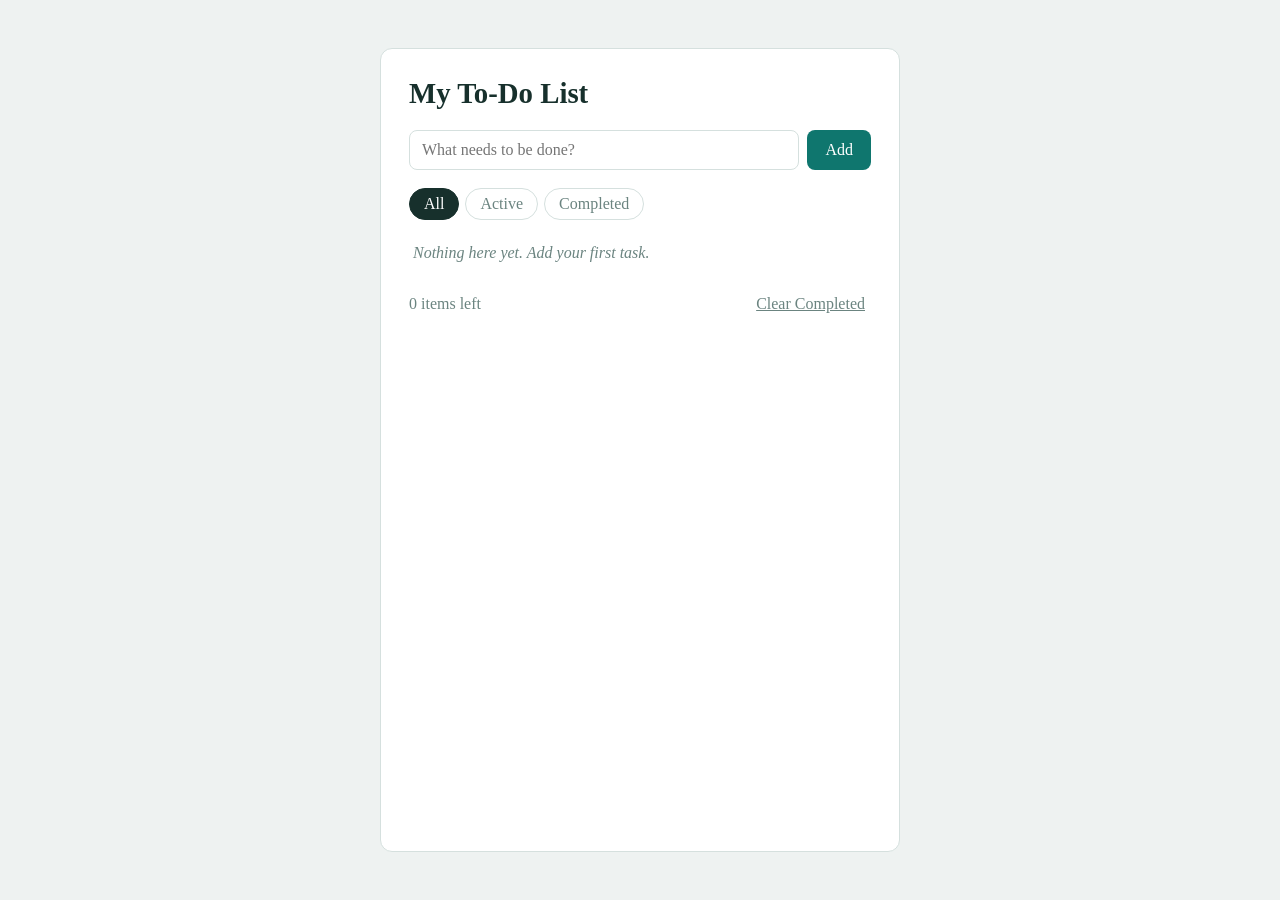
<file: index.html>
<!DOCTYPE html>
<html lang="en">
<head>
    <meta charset="UTF-8">
    <meta name="viewport" content="width=device-width, initial-scale=1.0">
    <title>To-Do List</title>
    <link rel="stylesheet" href="styles.css">
</head>
<body>
    <div class="container">
        <h1>My To-Do List</h1>

        <form id="todo-form">
            <input type="text" id="todo-input" placeholder="What needs to be done?" autocomplete="off" required>
            <button type="submit">Add</button>
        </form>

        <div class="filters">
            <button class="filter active" data-filter="all">All</button>
            <button class="filter" data-filter="active">Active</button>
            <button class="filter" data-filter="completed">Completed</button>
        </div>

        <ul id="todo-list">
            <!-- Tasks will be added here -->
        </ul>

        <div class="stats">
            <span id="items-left">0 items left</span>
            <button id="clear-completed">Clear Completed</button>
        </div>
    </div>

    <script src="app.js"></script>
</body>
</html>
</file>
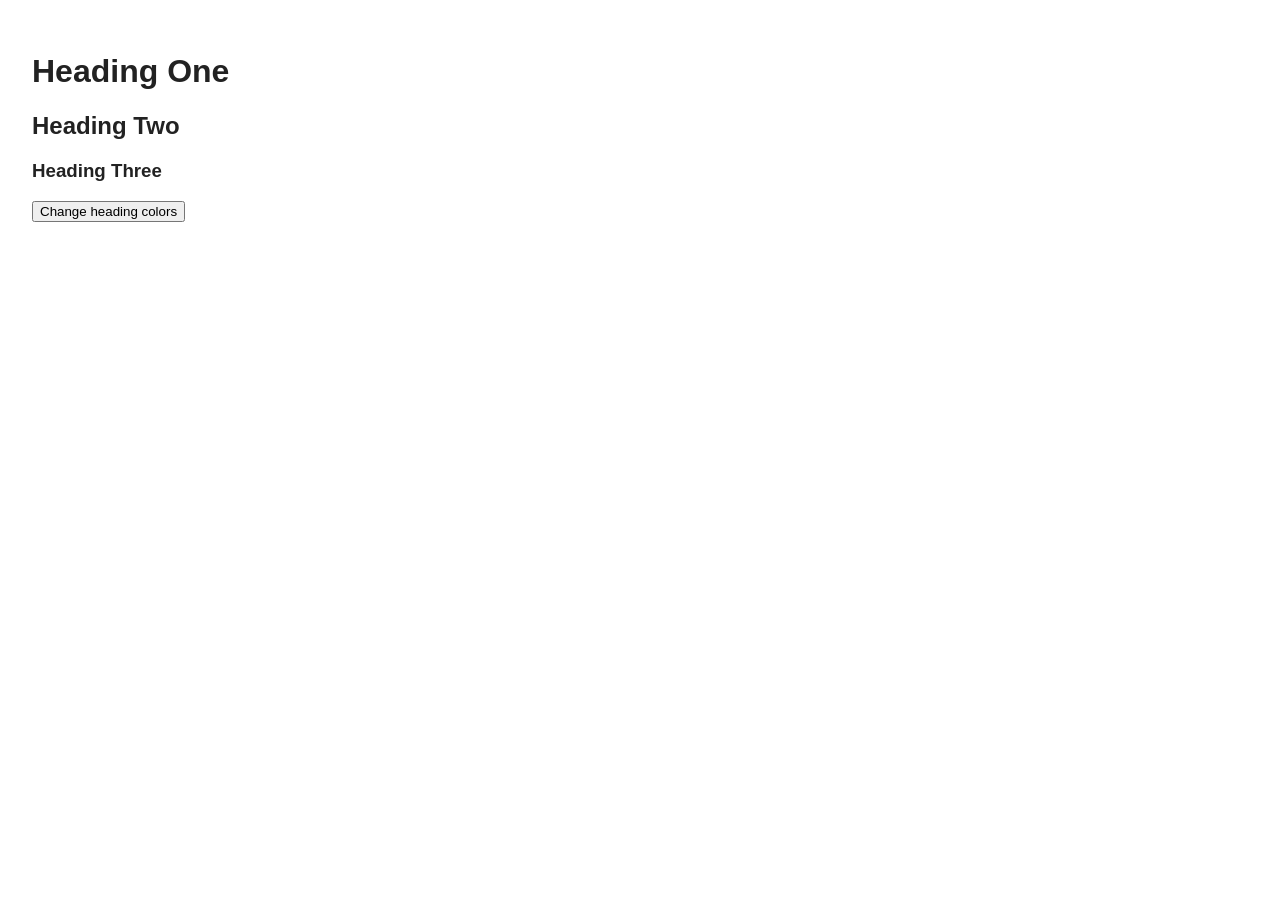
<file: day1-color-changer.html>
<!DOCTYPE html>
<html lang="en">
<head>
    <meta charset="UTF-8">
    <meta name="viewport" content="width=device-width, initial-scale=1.0">
    <title>Day 1: Color Changer</title>
    <style>
        body { font-family: sans-serif; padding: 24px; }
        h1, h2, h3 { color: var(--heading-color, #222); }
    </style>
</head>
<body>
    <h1>Heading One</h1>
    <h2>Heading Two</h2>
    <h3>Heading Three</h3>
    <button id="color-btn">Change heading colors</button>
    <script>
        function randomHex() {
            return "#" + Math.floor(Math.random() * 0x1000000).toString(16).padStart(6, "0");
        }
        document.getElementById("color-btn").addEventListener("click", function () {
            document.querySelectorAll("h1, h2, h3").forEach(function (h) {
                h.style.setProperty("--heading-color", randomHex());
            });
        });
    </script>
</body>
</html>
</file>
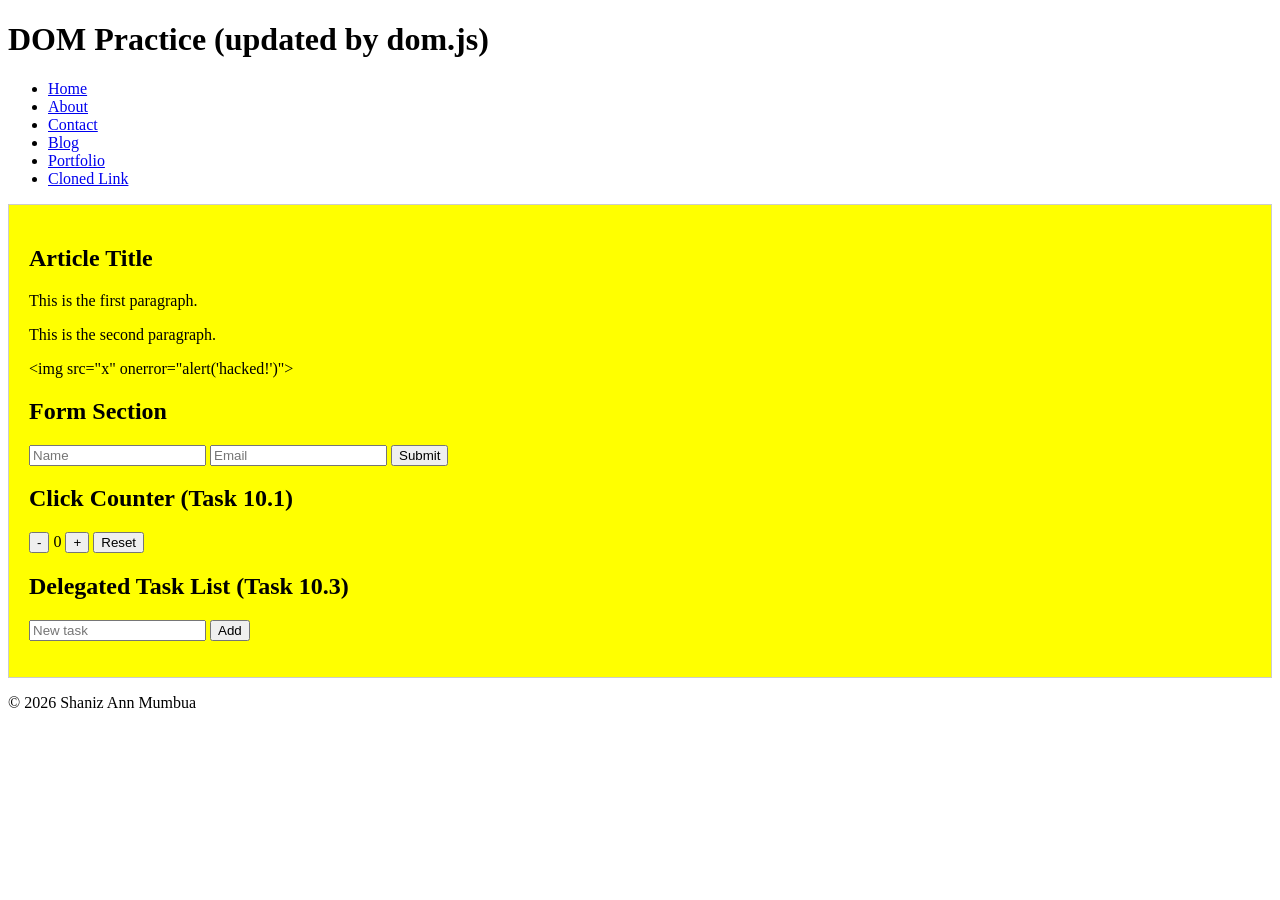
<file: dom-practice.html>
<!DOCTYPE html>
<html lang="en">
<head>
    <meta charset="UTF-8">
    <meta name="viewport" content="width=device-width, initial-scale=1.0">
    <title>DOM Practice</title>
    <style>
        .highlight { background-color: yellow; }
        .container { padding: 20px; border: 1px solid #ccc; }
        .error { border: 2px solid crimson; }
        .error-message { color: crimson; font-size: 0.85rem; }
        .completed { text-decoration: line-through; color: gray; }
        #task-list li { cursor: pointer; }
    </style>
</head>
<body>
    <header id="main-header">
        <h1>DOM Practice</h1>
        <nav>
            <ul class="nav-list">
                <li><a href="#" class="nav-link">Home</a></li>
                <li><a href="#" class="nav-link">About</a></li>
                <li><a href="#" class="nav-link">Contact</a></li>
            </ul>
        </nav>
    </header>

    <main class="container">
        <article>
            <h2 class="title">Article Title</h2>
            <p class="content">This is the first paragraph.</p>
            <p class="content">This is the second paragraph.</p>
        </article>

        <section>
            <h2>Form Section</h2>
            <form id="contact-form">
                <input type="text" id="name" name="name" placeholder="Name">
                <input type="email" id="email" name="email" placeholder="Email">
                <button type="submit">Submit</button>
            </form>
        </section>

        <section>
            <h2>Click Counter (Task 10.1)</h2>
            <div id="counter-area"></div>
        </section>

        <section>
            <h2>Delegated Task List (Task 10.3)</h2>
            <form id="task-form">
                <input type="text" id="task-input" placeholder="New task">
                <button type="submit">Add</button>
            </form>
            <ul id="task-list"></ul>
        </section>
    </main>

    <footer>
        <p>&copy; 2026 Shaniz Ann Mumbua</p>
    </footer>

    <script src="dom.js"></script>
</body>
</html>
</file>
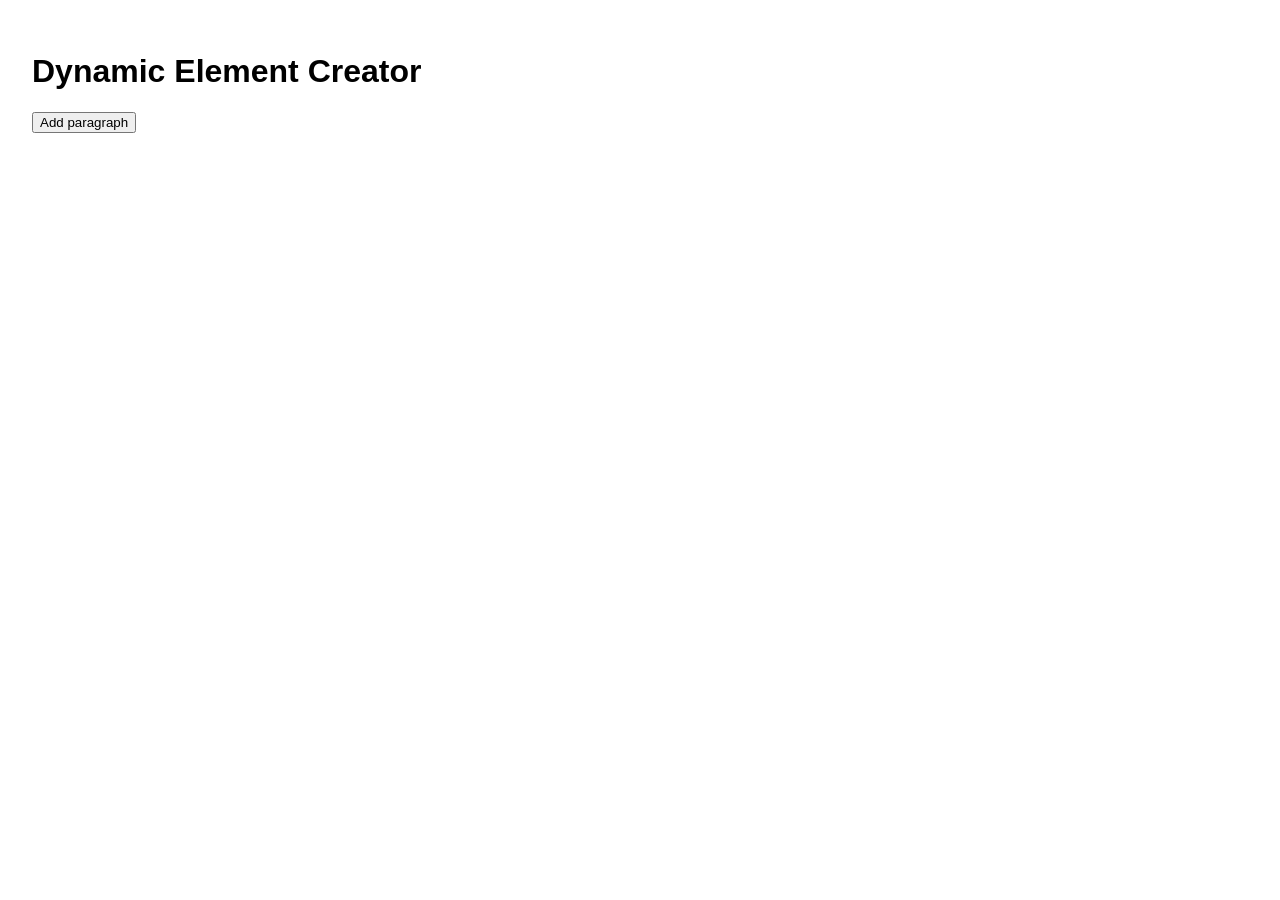
<file: daily-challenges/day2-element-creator.html>
<!DOCTYPE html>
<html lang="en">
<head>
    <meta charset="UTF-8">
    <meta name="viewport" content="width=device-width, initial-scale=1.0">
    <title>Day 2: Dynamic Element Creator</title>
    <style> body { font-family: sans-serif; padding: 24px; } p { margin: 8px 0; } </style>
</head>
<body>
    <h1>Dynamic Element Creator</h1>
    <button id="add-btn">Add paragraph</button>
    <div id="output"></div>
    <script>
        const output = document.getElementById("output");
        let n = 0;
        document.getElementById("add-btn").addEventListener("click", function () {
            n++;
            const p = document.createElement("p");
            p.textContent = "Paragraph " + n + " ";
            const del = document.createElement("button");
            del.textContent = "Delete";
            del.className = "delete-btn";
            p.appendChild(del);
            output.appendChild(p);
        });
        output.addEventListener("click", function (event) {
            if (event.target.matches(".delete-btn")) event.target.parentElement.remove();
        });
    </script>
</body>
</html>
</file>
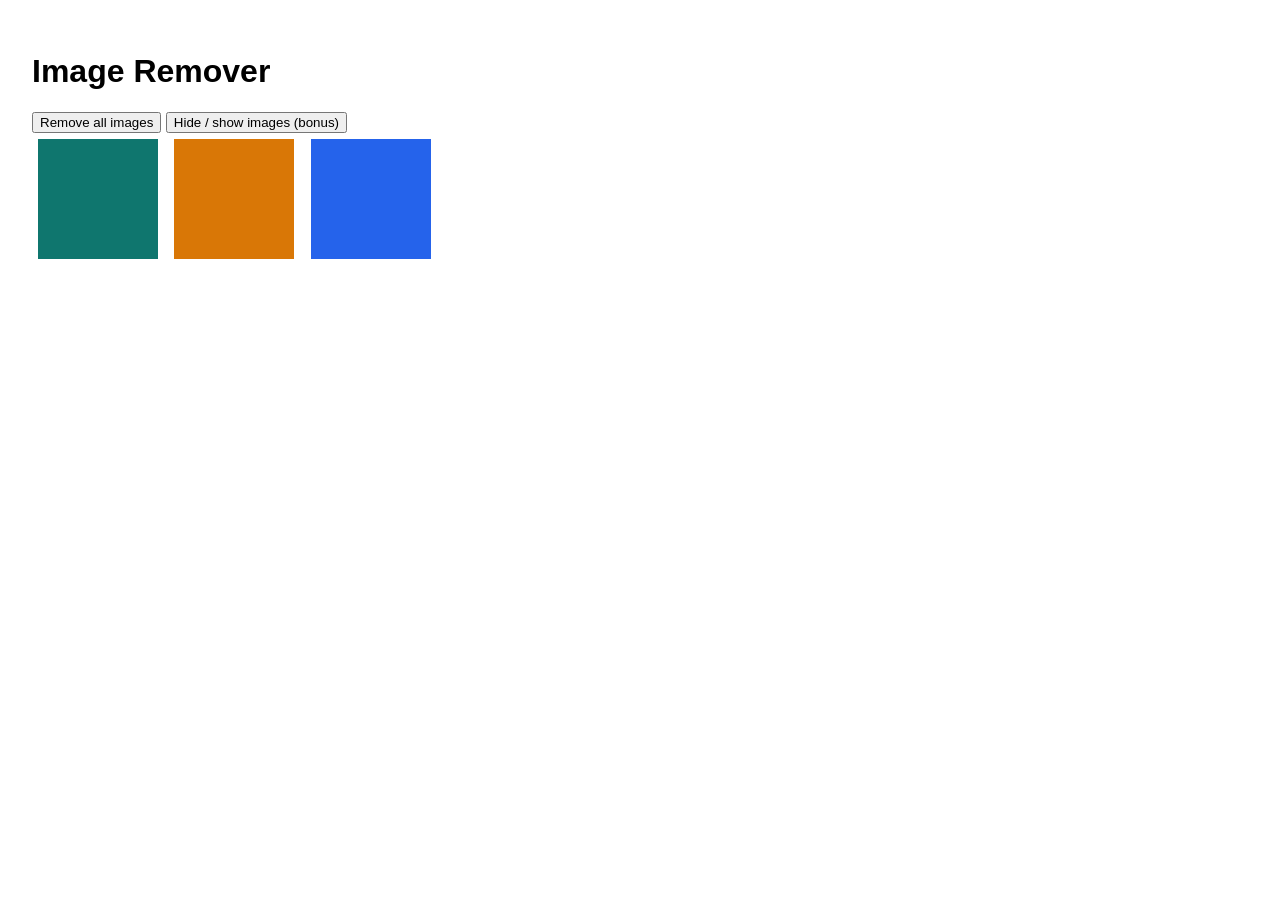
<file: daily-challenges/day3-image-remover.html>
<!DOCTYPE html>
<html lang="en">
<head>
    <meta charset="UTF-8">
    <meta name="viewport" content="width=device-width, initial-scale=1.0">
    <title>Day 3: Image Remover</title>
    <style>
        body { font-family: sans-serif; padding: 24px; }
        img { width: 120px; height: 120px; margin: 6px; }
        img.hidden { display: none; }
    </style>
</head>
<body>
    <h1>Image Remover</h1>
    <button id="remove-btn">Remove all images</button>
    <button id="toggle-btn">Hide / show images (bonus)</button>
    <div id="gallery">
        <img alt="Teal square" src="data:image/svg+xml,%3Csvg xmlns='http://www.w3.org/2000/svg' width='120' height='120'%3E%3Crect width='120' height='120' fill='%230f766e'/%3E%3C/svg%3E">
        <img alt="Orange square" src="data:image/svg+xml,%3Csvg xmlns='http://www.w3.org/2000/svg' width='120' height='120'%3E%3Crect width='120' height='120' fill='%23d97706'/%3E%3C/svg%3E">
        <img alt="Blue square" src="data:image/svg+xml,%3Csvg xmlns='http://www.w3.org/2000/svg' width='120' height='120'%3E%3Crect width='120' height='120' fill='%232563eb'/%3E%3C/svg%3E">
    </div>
    <script>
        document.getElementById("remove-btn").addEventListener("click", function () {
            document.querySelectorAll("img").forEach(function (img) { img.remove(); });
        });
        document.getElementById("toggle-btn").addEventListener("click", function () {
            document.querySelectorAll("img").forEach(function (img) { img.classList.toggle("hidden"); });
        });
    </script>
</body>
</html>
</file>
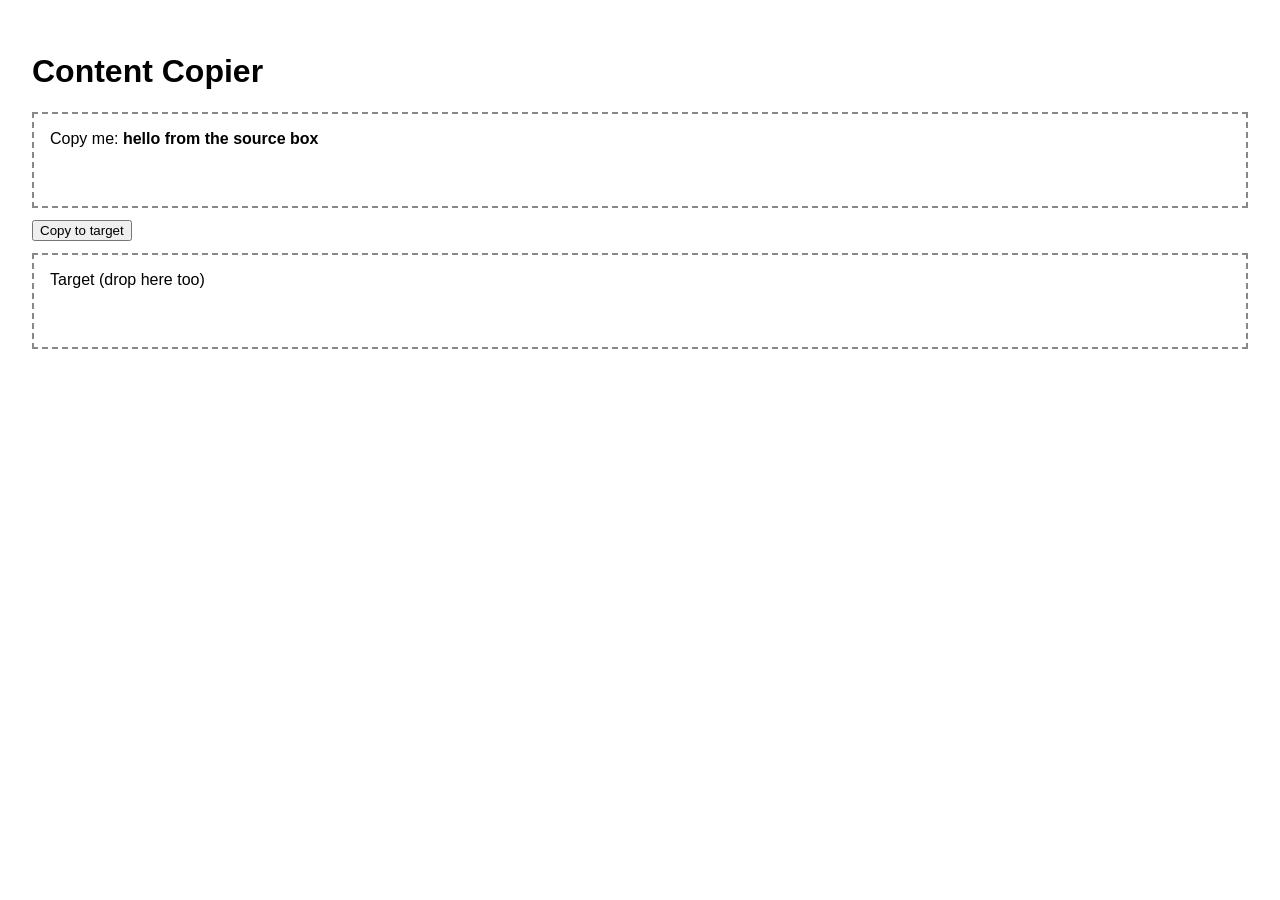
<file: daily-challenges/day4-content-copier.html>
<!DOCTYPE html>
<html lang="en">
<head>
    <meta charset="UTF-8">
    <meta name="viewport" content="width=device-width, initial-scale=1.0">
    <title>Day 4: Content Copier</title>
    <style>
        body { font-family: sans-serif; padding: 24px; }
        .box { border: 2px dashed #888; padding: 16px; margin: 12px 0; min-height: 60px; }
        .box.over { background: #e0f2f1; }
    </style>
</head>
<body>
    <h1>Content Copier</h1>
    <div id="source" class="box" draggable="true">Copy me: <strong>hello from the source box</strong></div>
    <button id="copy-btn">Copy to target</button>
    <div id="target" class="box">Target (drop here too)</div>
    <script>
        const source = document.getElementById("source");
        const target = document.getElementById("target");

        document.getElementById("copy-btn").addEventListener("click", function () {
            target.innerHTML = source.innerHTML; // safe: this HTML is written by me, not typed by a user
        });

        // Bonus: drag and drop
        source.addEventListener("dragstart", function (event) {
            event.dataTransfer.setData("text/plain", "copy");
        });
        target.addEventListener("dragover", function (event) {
            event.preventDefault();
            target.classList.add("over");
        });
        target.addEventListener("dragleave", function () { target.classList.remove("over"); });
        target.addEventListener("drop", function (event) {
            event.preventDefault();
            target.classList.remove("over");
            target.innerHTML = source.innerHTML;
        });
    </script>
</body>
</html>
</file>
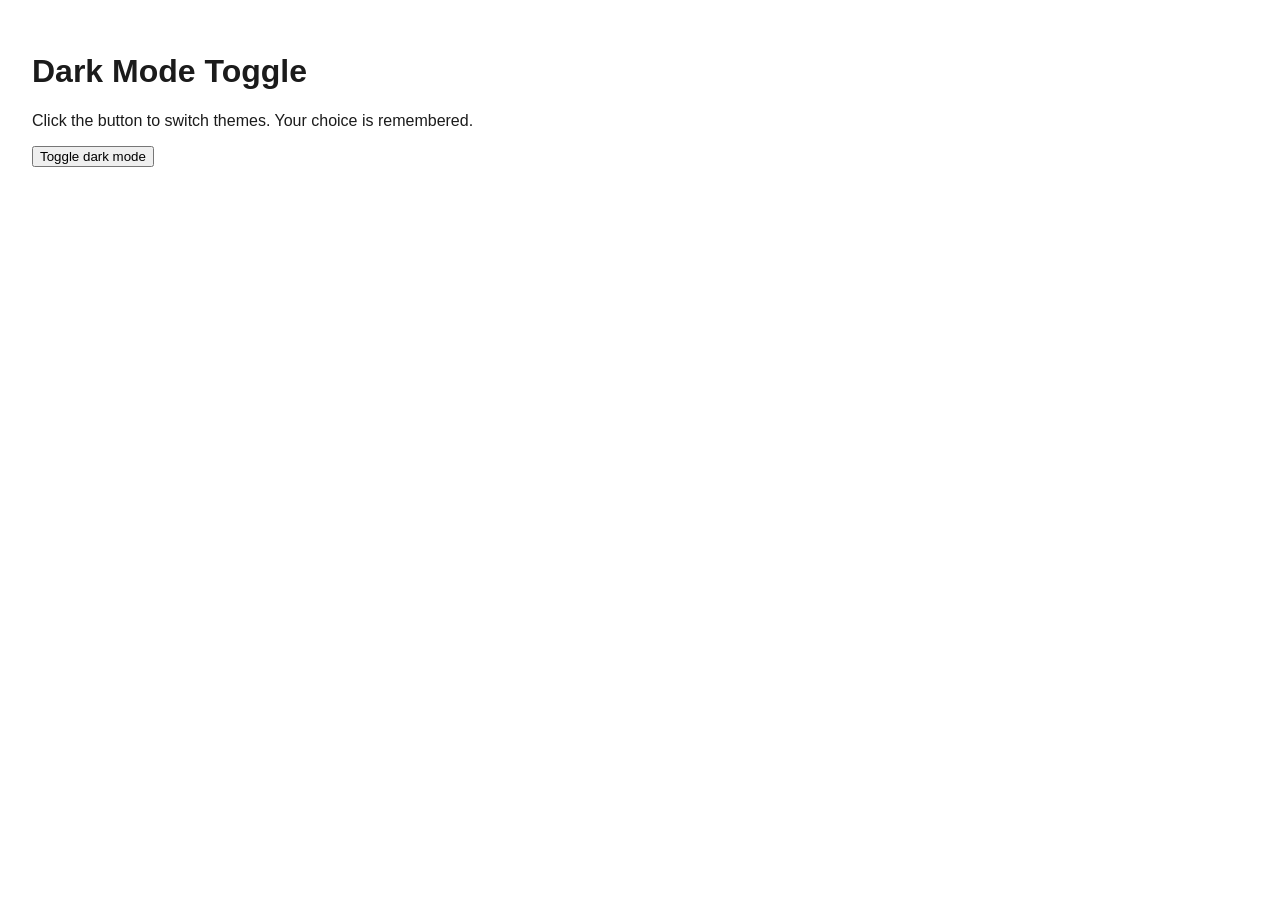
<file: daily-challenges/day5-dark-mode.html>
<!DOCTYPE html>
<html lang="en">
<head>
    <meta charset="UTF-8">
    <meta name="viewport" content="width=device-width, initial-scale=1.0">
    <title>Day 5: Dark Mode Toggle</title>
    <style>
        body {
            font-family: sans-serif; padding: 24px;
            background: #ffffff; color: #1b1b1b;
            transition: background 0.4s, color 0.4s;
        }
        body.dark { background: #14201e; color: #e8f1ef; }
    </style>
</head>
<body>
    <h1>Dark Mode Toggle</h1>
    <p>Click the button to switch themes. Your choice is remembered.</p>
    <button id="theme-btn">Toggle dark mode</button>
    <script>
        const btn = document.getElementById("theme-btn");
        try {
            if (localStorage.getItem("theme") === "dark") document.body.classList.add("dark");
        } catch (e) { /* storage unavailable: ignore */ }

        btn.addEventListener("click", function () {
            const isDark = document.body.classList.toggle("dark");
            try { localStorage.setItem("theme", isDark ? "dark" : "light"); } catch (e) {}
        });
    </script>
</body>
</html>
</file>
<file: styles.css>
:root {
    --bg: #eef2f1;
    --card: #ffffff;
    --ink: #17302c;
    --muted: #6b8480;
    --accent: #0f766e;
    --accent-dark: #0b5a54;
    --danger: #b3261e;
    --line: #d5e0de;
}

* { box-sizing: border-box; }

body {
    margin: 0;
    min-height: 100vh;
    background: var(--bg);
    color: var(--ink);
    font-family: Georgia, "Times New Roman", serif;
    display: flex;
    justify-content: center;
    padding: 48px 16px;
}

.container {
    width: 100%;
    max-width: 520px;
    background: var(--card);
    border: 1px solid var(--line);
    border-radius: 12px;
    padding: 28px;
}

h1 { margin: 0 0 20px; font-size: 1.8rem; }

button, input { font: inherit; }
button:focus-visible, input:focus-visible { outline: 3px solid var(--accent); outline-offset: 2px; }

#todo-form { display: flex; gap: 8px; }

#todo-input {
    flex: 1;
    padding: 10px 12px;
    border: 1px solid var(--line);
    border-radius: 8px;
}

#todo-form button {
    padding: 10px 18px;
    border: 0;
    border-radius: 8px;
    background: var(--accent);
    color: #fff;
    cursor: pointer;
}
#todo-form button:hover { background: var(--accent-dark); }

.filters { display: flex; gap: 6px; margin: 18px 0 8px; }

.filter {
    padding: 6px 14px;
    border: 1px solid var(--line);
    border-radius: 999px;
    background: transparent;
    color: var(--muted);
    cursor: pointer;
}
.filter.active { background: var(--ink); border-color: var(--ink); color: #fff; }

#todo-list { list-style: none; margin: 0; padding: 0; }

.todo-item {
    display: flex;
    align-items: center;
    justify-content: space-between;
    gap: 10px;
    padding: 12px 4px;
    border-bottom: 1px solid var(--line);
    cursor: pointer;
}

.todo-text { flex: 1; word-break: break-word; }
.todo-item.completed .todo-text { text-decoration: line-through; color: var(--muted); }

.delete {
    border: 0;
    background: transparent;
    color: var(--danger);
    font-size: 1.3rem;
    line-height: 1;
    cursor: pointer;
    opacity: 0;
    transition: opacity 0.15s;
}
.todo-item:hover .delete, .delete:focus-visible { opacity: 1; }
@media (hover: none) { .delete { opacity: 1; } }

.edit-input {
    flex: 1;
    padding: 6px 8px;
    border: 1px solid var(--accent);
    border-radius: 6px;
}

.empty { color: var(--muted); padding: 16px 4px; font-style: italic; }

.stats {
    display: flex;
    justify-content: space-between;
    align-items: center;
    margin-top: 16px;
    color: var(--muted);
}

#clear-completed {
    border: 0;
    background: transparent;
    color: var(--muted);
    text-decoration: underline;
    cursor: pointer;
}
#clear-completed:hover { color: var(--danger); }
</file>
